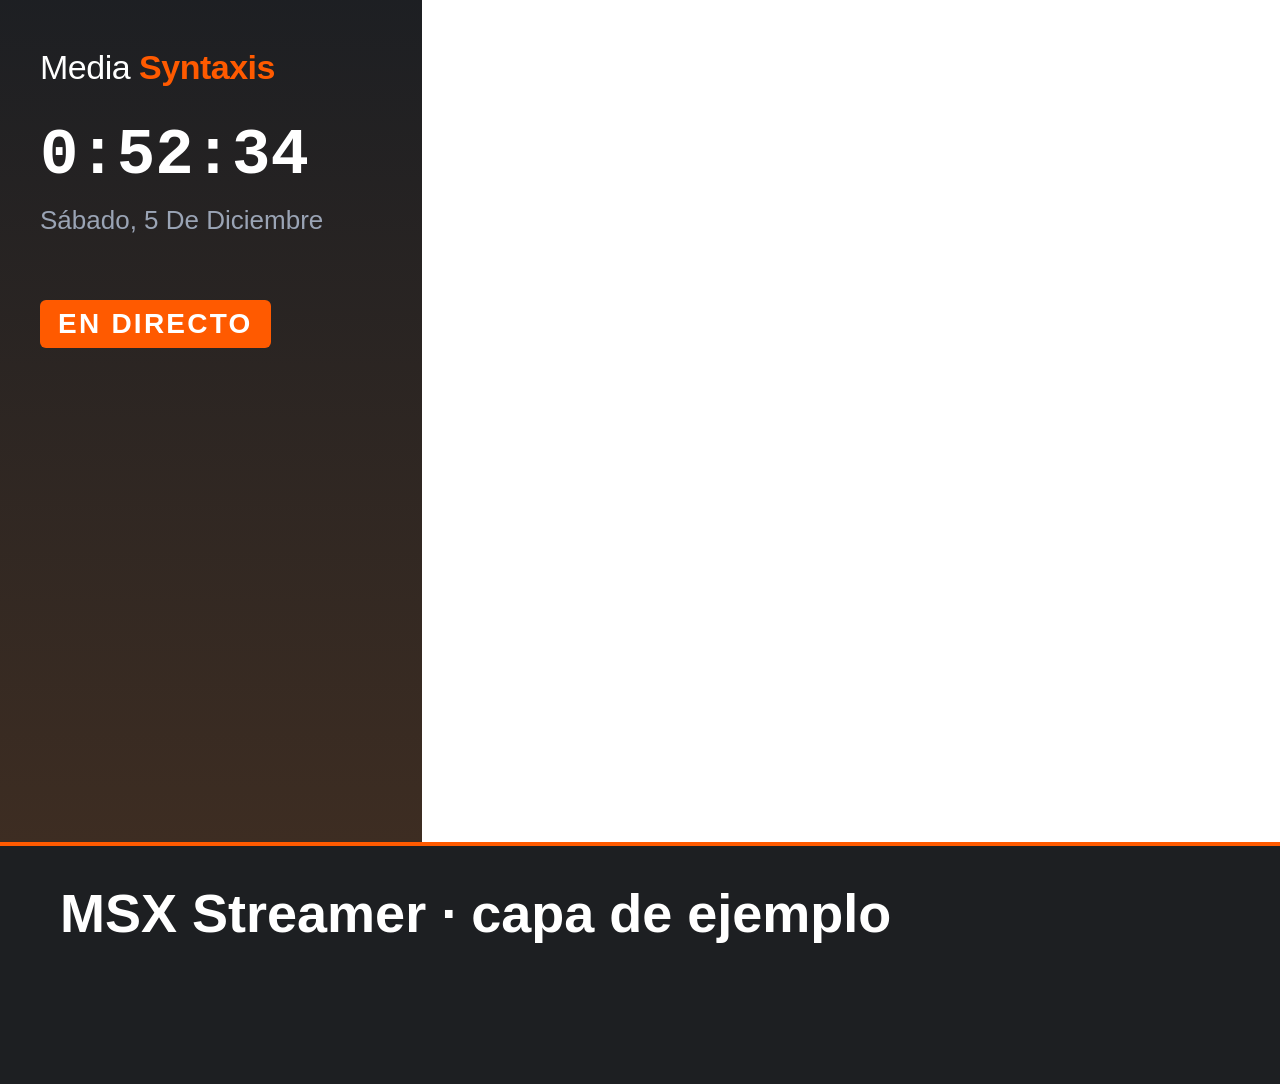
<file: streamer/static/capa-ejemplo.html>
<!doctype html>
<html lang="es"><head><meta charset="utf-8"><title>Capa de ejemplo · MSX Streamer</title>
<!-- Capa HTML5 de ejemplo para probar la composición: L-bar (izquierda y abajo) con reloj y rótulo
     que se desplaza. El fondo es transparente: lo que no se pinta deja ver el vídeo. Pensada para
     el preajuste "L 78 % arriba a la derecha" (vídeo en x=422, y=0, 1498x842). -->
<style>
html,body{margin:0;width:1920px;height:1080px;background:transparent;overflow:hidden;font-family:Montserrat,"Helvetica Neue",Arial,sans-serif}
#izq{position:absolute;left:0;top:0;width:422px;height:842px;background:linear-gradient(180deg,rgba(15,17,21,.94),rgba(40,22,10,.9))}
#marca{position:absolute;left:40px;top:48px;color:#fff;font-size:34px;letter-spacing:-.5px}
#marca b{color:#FF5A00}
#reloj{position:absolute;left:40px;top:120px;color:#fff;font:600 64px "JetBrains Mono",Menlo,monospace}
#fecha{position:absolute;left:40px;top:205px;color:#9aa4b5;font-size:26px;text-transform:capitalize}
#vivo{position:absolute;left:40px;top:300px;padding:8px 18px;background:#FF5A00;color:#fff;font-weight:800;font-size:28px;border-radius:6px;letter-spacing:.08em}
#abajo{position:absolute;left:0;top:842px;width:1920px;height:238px;background:rgba(15,17,21,.94);border-top:4px solid #FF5A00}
#titulo{position:absolute;left:60px;top:36px;color:#fff;font-size:54px;font-weight:800}
#cinta{position:absolute;top:150px;white-space:nowrap;color:#e6e9ef;font-size:40px;will-change:transform}
</style></head>
<body>
<div id="izq"><div id="marca">Media <b>Syntaxis</b></div><div id="reloj"></div><div id="fecha"></div><div id="vivo">EN DIRECTO</div></div>
<div id="abajo"><div id="titulo">MSX Streamer · capa de ejemplo</div>
<div id="cinta">Composición en el EZC80 · vídeo reencuadrado + capa HTML5 con transparencia · codificado con NVENC · &nbsp;&nbsp;&nbsp; Composición en el EZC80 · vídeo reencuadrado + capa HTML5 con transparencia · codificado con NVENC ·</div></div>
<script>
const reloj = document.getElementById("reloj"), fecha = document.getElementById("fecha"), cinta = document.getElementById("cinta");
let x = 1920;
function paso() {
  const d = new Date();
  reloj.textContent = d.toLocaleTimeString("es-ES");
  fecha.textContent = d.toLocaleDateString("es-ES", {weekday: "long", day: "numeric", month: "long"});
  x -= 3; if (x < -cinta.offsetWidth / 2) x = 0;
  cinta.style.transform = `translateX(${x}px)`;
  requestAnimationFrame(paso);
}
requestAnimationFrame(paso);
</script>
</body></html>
</file>
